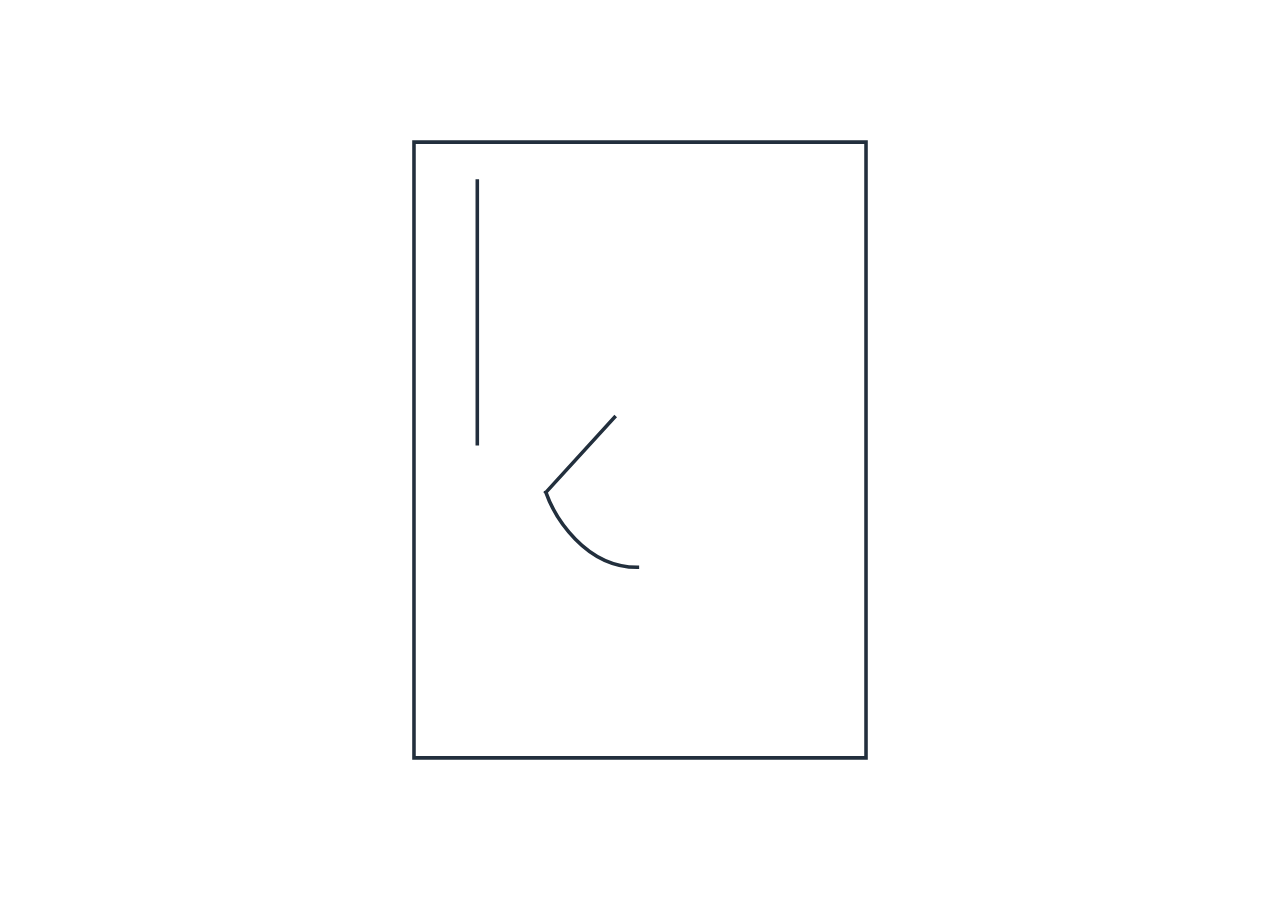
<file: index-logo.html>
<!DOCTYPE html>
      <!--[if lt IE 7]>      <html class="no-js lt-ie9 lt-ie8 lt-ie7"> <![endif]-->
      <!--[if IE 7]>         <html class="no-js lt-ie9 lt-ie8"> <![endif]-->
      <!--[if IE 8]>         <html class="no-js lt-ie9"> <![endif]-->
      <!--[if gt IE 8]><!--> <html class="no-js"> <!--<![endif]-->
      <head>
        <meta charset="utf-8">
        <meta http-equiv="X-UA-Compatible" content="IE=edge,chrome=1">
        <title>Lazy Line Painter</title>
        <meta name="description" content="A modern JS library for SVG path animation">

        <!-- css  -->
        <style>

          body, html {
            /*position: absolute;*/
            width: 100%;
            height: 100%;
            /*top:0;
            left:0;
            margin: 0;*/
            display: flex;
            align-items: center;
            justify-content: center;
          }

            #kglogo-blue {
              width: 70vw;
              height: 70vh;
              position: relative;
              overflow: visible;
            }
        </style>

        <!-- Include lazylinepainter -->
        <script src="lazy-line-painter-1.9.6.min.js"></script>

        <script type="text/javascript">

          (function(){

            document.onreadystatechange = () => {

              if (document.readyState === 'complete') {

                /**
                 * Setup your Lazy Line element.
                 * see README file for more settings
                 */

                let el = document.querySelector('#kglogo-blue');
                let myAnimation = new LazyLinePainter(el, {"ease":"easeLinear","strokeWidth":1,"strokeOpacity":1,"strokeColor":"#222F3D","strokeCap":"square"});
                myAnimation.paint();
              }
            }

          })();

        </script>
      </head>

      <body>
        <svg class="kg-logo" width="131" height="75" viewBox="0 0 131 177" fill="none" xmlns="http://www.w3.org/2000/svg" data-llp-composed="true" id="kglogo-blue" class="lazy-line-painter">
<rect x="2" y="2" width="127" height="173" data-llp-id="kglogo-blue-0" data-llp-duration="500" data-llp-delay="0" fill-opacity="0" style=""/>
<path d="M19.7898 12.9055V121.464L39.0622 100.397M58.3345 79.3296L39.0622 100.397M39.0622 100.397C41.533 107.419 50.1314 121.464 64.7587 121.464" data-llp-id="kglogo-blue-1" data-llp-duration="500" data-llp-delay="500" fill-opacity="0" style=""/>
<path d="M105.5 99C105.5 114 92.5 119.81 84.5 120C74.5 120.238 62.8451 113.5 62.5 99C62.1548 84.5 73 76.5 83.5 76.5C92.4999 76.5 105.5 82.5 105.5 99Z" data-llp-id="kglogo-blue-2" data-llp-duration="500" data-llp-delay="1000" fill-opacity="0" style=""/>
<path d="M105.775 79.3296V140.301C105.775 170.043 64.265 171.53 64.265 140.301" data-llp-id="kglogo-blue-3" data-llp-duration="500" data-llp-delay="1500" fill-opacity="0" style=""/>
</svg>
      </body>
    </html>
</file>
